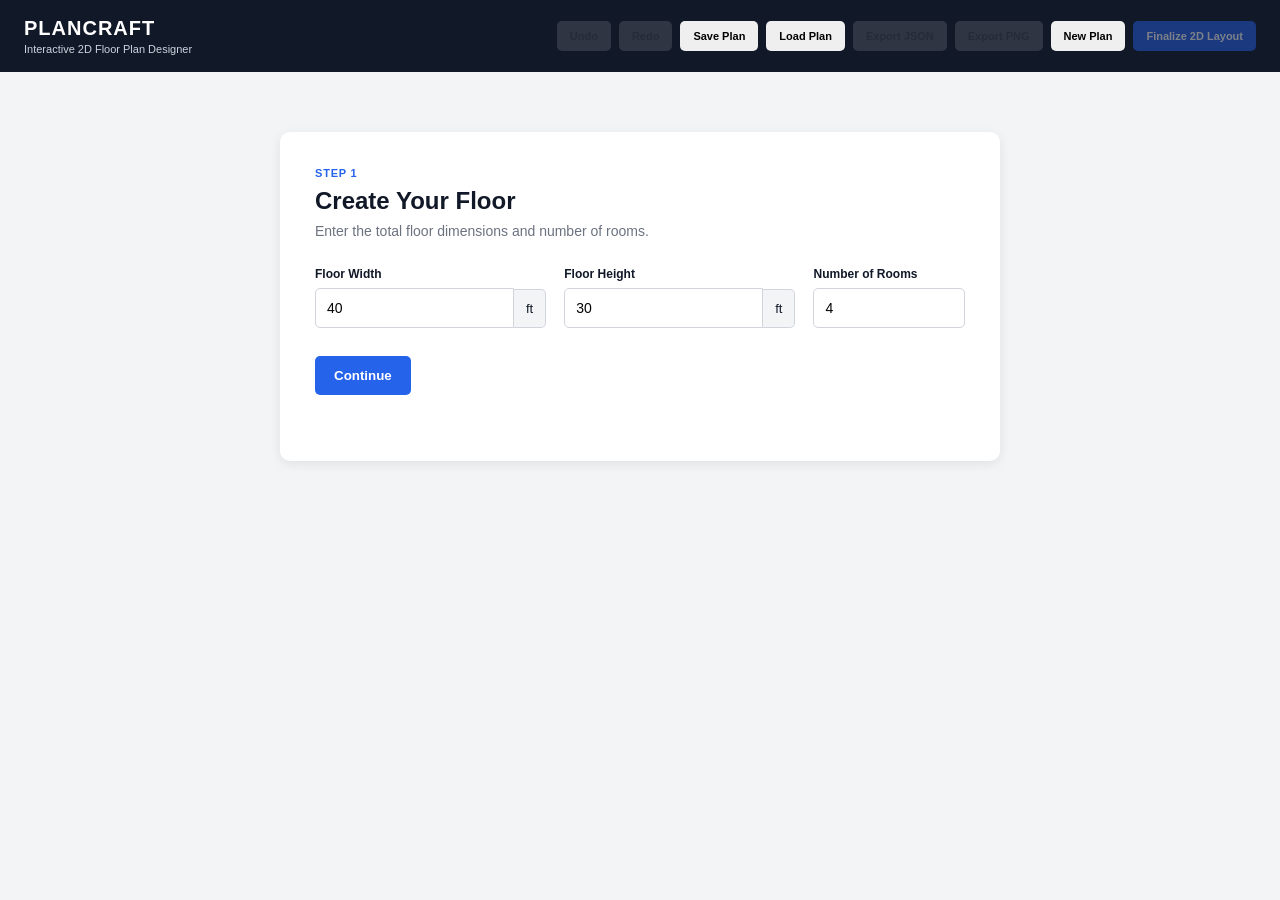
<file: index.html>
<!DOCTYPE html>
<html lang="en">
<head>
    <meta charset="UTF-8">
    <meta name="viewport" content="width=device-width, initial-scale=1.0">
    <title>PlanCraft | Smart Floor Plan Designer</title>
    <link rel="stylesheet" href="style.css">
</head>

<body>

<header class="topbar">
    <div>
        <div class="logo">PLANCRAFT</div>
        <div class="subtitle">Interactive 2D Floor Plan Designer</div>
    </div>

    <div class="top-actions">
        <button id="undoBtn">Undo</button>
        <button id="redoBtn">Redo</button>
        <button id="saveBtn">Save Plan</button>
        <button id="loadBtn">Load Plan</button>
        <button id="exportJsonBtn">Export JSON</button>
        <button id="exportPngBtn">Export PNG</button>
        <button id="resetBtn">New Plan</button>

        <button
            id="finalizeBtn"
            class="primary-btn"
            disabled
        >
            Finalize 2D Layout
        </button>
    </div>
</header>


<main class="main-container">

    <section
        id="setupSection"
        class="setup-section"
    >
        <div class="setup-card">

            <div class="step-label">
                STEP 1
            </div>

            <h1>Create Your Floor</h1>

            <p class="section-description">
                Enter the total floor dimensions and number of rooms.
            </p>

            <div class="form-grid">

                <div class="form-group">
                    <label for="floorWidth">
                        Floor Width
                    </label>

                    <div class="input-unit">
                        <input
                            id="floorWidth"
                            type="number"
                            min="5"
                            value="40"
                        >
                        <span>ft</span>
                    </div>
                </div>


                <div class="form-group">
                    <label for="floorHeight">
                        Floor Height
                    </label>

                    <div class="input-unit">
                        <input
                            id="floorHeight"
                            type="number"
                            min="5"
                            value="30"
                        >
                        <span>ft</span>
                    </div>
                </div>


                <div class="form-group">
                    <label for="roomCount">
                        Number of Rooms
                    </label>

                    <input
                        id="roomCount"
                        type="number"
                        min="1"
                        max="12"
                        value="4"
                    >
                </div>

            </div>

            <button
                id="continueBtn"
                class="main-btn"
            >
                Continue
            </button>

            <p
                id="setupError"
                class="error-message"
            ></p>

        </div>
    </section>


    <section
        id="roomSection"
        class="setup-section hidden"
    >

        <div class="setup-card wide-card">

            <div class="step-label">
                STEP 2
            </div>

            <h1>Room Details</h1>

            <p class="section-description">
                Enter the name and dimensions of each room.
            </p>

            <div class="floor-summary">
                Floor:
                <strong id="floorSummary"></strong>
            </div>

            <div
                id="roomInputs"
                class="room-inputs"
            ></div>

            <div class="action-row">

                <button
                    id="backBtn"
                    class="secondary-btn"
                >
                    Back
                </button>

                <button
                    id="generateBtn"
                    class="main-btn"
                >
                    Generate Layout
                </button>

            </div>

            <p
                id="roomError"
                class="error-message"
            ></p>

        </div>

    </section>


    <section
        id="designerSection"
        class="designer-section hidden"
    >

        <aside class="designer-sidebar">

            <div class="step-label">
                STEP 3
            </div>

            <h2>Floor Layout</h2>

            <p class="sidebar-help">
                Move and resize rooms, then add furniture.
            </p>


            <div class="info-box">

                <div>
                    <span>Floor</span>
                    <strong id="designerFloorSize"></strong>
                </div>

                <div>
                    <span>Rooms</span>
                    <strong id="designerRoomCount"></strong>
                </div>

                <div>
                    <span>Furniture</span>
                    <strong id="designerFurnitureCount">0</strong>
                </div>

                <div>
                    <span>Wall Height</span>
                    <strong>9 ft</strong>
                </div>

                <div>
                    <span>Wall Thickness</span>
                    <strong>0.5 ft</strong>
                </div>

            </div>


            <hr>

            <h3>Rooms</h3>

            <div
                id="roomList"
                class="room-list"
            ></div>


            <hr>

            <h3>Furniture</h3>

            <p class="small-help">
                Drag an item onto the floor or click it to place quickly.
            </p>


            <div
                id="furniturePalette"
                class="furniture-palette"
            >

                <div
                    class="furniture-item"
                    data-type="bed"
                    draggable="true"
                >
                    <span>🛏️</span>
                    <small>Bed</small>
                </div>

                <div
                    class="furniture-item"
                    data-type="sofa"
                    draggable="true"
                >
                    <span>🛋️</span>
                    <small>Sofa</small>
                </div>

                <div
                    class="furniture-item"
                    data-type="table"
                    draggable="true"
                >
                    <span>▣</span>
                    <small>Table</small>
                </div>

                <div
                    class="furniture-item"
                    data-type="chair"
                    draggable="true"
                >
                    <span>🪑</span>
                    <small>Chair</small>
                </div>

                <div
                    class="furniture-item"
                    data-type="dining"
                    draggable="true"
                >
                    <span>🍽️</span>
                    <small>Dining</small>
                </div>

                <div
                    class="furniture-item"
                    data-type="toilet"
                    draggable="true"
                >
                    <span>🚽</span>
                    <small>Toilet</small>
                </div>

                <div
                    class="furniture-item"
                    data-type="plant"
                    draggable="true"
                >
                    <span>🪴</span>
                    <small>Plant</small>
                </div>

            </div>


            <div
                id="furnitureControls"
                class="furniture-controls hidden"
            >
                <button id="rotateFurnitureBtn">
                    Rotate 90°
                </button>

                <button
                    id="deleteFurnitureBtn"
                    class="danger-btn"
                >
                    Delete
                </button>
            </div>


            <hr>

            <button
                id="regenerateBtn"
                class="sidebar-btn"
            >
                Regenerate Layout
            </button>

            <button
                id="editDimensionsBtn"
                class="sidebar-btn"
            >
                Edit Room Dimensions
            </button>


            <div class="tip-box">
                <strong>Shortcuts</strong>

                <p>
                    Ctrl + Z = Undo<br>
                    Ctrl + Y = Redo
                </p>
            </div>

        </aside>


        <section class="workspace">

            <div class="workspace-header">

                <div>
                    <h1>2D Floor Layout</h1>
                    <p>
                        Arrange rooms, furnish the layout and export it for 3D conversion.
                    </p>
                </div>

                <div
                    id="selectedRoomInfo"
                    class="selected-info"
                >
                    Selected: None
                </div>

            </div>


            <div class="canvas-container">
                <canvas id="floorCanvas"></canvas>
            </div>


            <div class="statusbar">

                <span>
                    Scale:
                    <strong id="scaleInfo">-</strong>
                </span>

                <span>
                    Selected:
                    <strong id="selectedName">None</strong>
                </span>

                <span>
                    Drag rooms or furniture to reposition
                </span>

            </div>

        </section>

    </section>

</main>

<script src="script.js"></script>

</body>
</html>
</file>
<file: style.css>
* {
    box-sizing: border-box;
    margin: 0;
    padding: 0;
}

body {
    font-family: Arial, Helvetica, sans-serif;
    background: #f3f4f6;
    color: #111827;
    min-height: 100vh;
}

.hidden {
    display: none !important;
}

button,
input {
    font-family: inherit;
}


/* HEADER */

.topbar {
    min-height: 72px;
    background: #111827;
    color: white;

    display: flex;
    align-items: center;
    justify-content: space-between;

    padding: 12px 24px;
    gap: 20px;

    position: relative;
    z-index: 20;
}

.logo {
    font-weight: 800;
    font-size: 20px;
    letter-spacing: 1px;
}

.subtitle {
    font-size: 11px;
    color: #cbd5e1;
    margin-top: 3px;
}

.top-actions {
    display: flex;
    gap: 8px;
    flex-wrap: wrap;
    justify-content: flex-end;
}

.top-actions button {
    border: none;
    border-radius: 5px;

    padding: 9px 13px;

    font-weight: 700;
    cursor: pointer;
    font-size: 11px;
}

.top-actions button:hover {
    opacity: 0.9;
}

.top-actions button:disabled {
    opacity: 0.45;
    cursor: not-allowed;
}

.primary-btn {
    background: #2563eb;
    color: white;
}


/* COMMON */

.main-container {
    min-height: calc(100vh - 72px);
}

.step-label {
    color: #2563eb;
    font-size: 11px;
    font-weight: 800;
    letter-spacing: 0.8px;
    margin-bottom: 8px;
}

.error-message {
    color: #dc2626;
    margin-top: 14px;
    font-size: 13px;
    min-height: 17px;
}


/* SETUP */

.setup-section {
    min-height: calc(100vh - 72px);

    display: flex;
    align-items: flex-start;
    justify-content: center;

    padding: 60px 20px;
}

.setup-card {
    background: white;

    width: 100%;
    max-width: 720px;

    padding: 35px;

    border-radius: 10px;

    box-shadow:
        0 3px 12px rgba(0, 0, 0, 0.08);
}

.wide-card {
    max-width: 900px;
}

.setup-card h1 {
    margin-bottom: 8px;
}

.section-description {
    color: #6b7280;
    font-size: 14px;
    margin-bottom: 28px;
}

.form-grid {
    display: grid;
    grid-template-columns: repeat(3, 1fr);
    gap: 18px;
    margin-bottom: 28px;
}

.form-group {
    display: flex;
    flex-direction: column;
    gap: 7px;
}

.form-group label {
    font-size: 12px;
    font-weight: 700;
}

.form-group input {
    border: 1px solid #d1d5db;
    border-radius: 5px;

    padding: 11px;

    font-size: 14px;
    outline: none;
}

.form-group input:focus {
    border-color: #2563eb;

    box-shadow:
        0 0 0 2px rgba(37, 99, 235, 0.12);
}

.input-unit {
    display: flex;
    align-items: center;
}

.input-unit input {
    flex: 1;
    border-radius: 5px 0 0 5px;
}

.input-unit span {
    background: #f3f4f6;

    border: 1px solid #d1d5db;
    border-left: none;

    padding: 11px 12px;

    border-radius: 0 5px 5px 0;

    font-size: 13px;
}

.main-btn {
    background: #2563eb;
    color: white;

    border: none;
    border-radius: 5px;

    padding: 12px 19px;

    font-weight: 700;
    cursor: pointer;
}

.secondary-btn {
    background: white;

    border: 1px solid #d1d5db;
    border-radius: 5px;

    padding: 12px 19px;

    font-weight: 700;
    cursor: pointer;
}

.floor-summary {
    background: #eff6ff;

    border: 1px solid #bfdbfe;

    padding: 12px;
    margin-bottom: 20px;

    border-radius: 6px;

    font-size: 14px;
}


/* ROOM INPUTS */

.room-inputs {
    display: flex;
    flex-direction: column;
    gap: 12px;
}

.room-input-row {
    display: grid;

    grid-template-columns:
        35px
        minmax(160px, 1fr)
        140px
        140px;

    align-items: end;
    gap: 12px;

    padding: 14px;

    border: 1px solid #e5e7eb;
    border-radius: 6px;
}

.room-number {
    padding-bottom: 11px;
    font-weight: 700;
}

.action-row {
    margin-top: 25px;

    display: flex;
    justify-content: space-between;
}


/* DESIGNER */

.designer-section {
    display: grid;

    grid-template-columns:
        245px
        minmax(0, 1fr);

    height: calc(100vh - 72px);
}

.designer-sidebar {
    background: white;

    border-right: 1px solid #d1d5db;

    padding: 20px 16px;

    overflow-y: auto;
}

.designer-sidebar h2 {
    font-size: 18px;
    margin-bottom: 5px;
}

.designer-sidebar h3 {
    font-size: 13px;
    margin-bottom: 10px;
}

.sidebar-help,
.small-help {
    color: #6b7280;
    font-size: 11px;
    line-height: 1.45;
}

.small-help {
    margin-bottom: 10px;
}

.designer-sidebar hr {
    border: none;
    border-top: 1px solid #e5e7eb;

    margin: 17px 0;
}

.info-box {
    background: #f3f4f6;

    border-radius: 6px;

    padding: 10px;
    margin-top: 15px;
}

.info-box div {
    display: flex;
    justify-content: space-between;
    gap: 10px;

    font-size: 11px;
    margin: 6px 0;
}


/* ROOM LIST */

.room-list {
    display: flex;
    flex-direction: column;
    gap: 6px;
}

.room-list-item {
    border: 1px solid #d1d5db;
    border-radius: 5px;

    padding: 9px;

    cursor: pointer;

    display: flex;
    flex-direction: column;
    gap: 3px;

    background: white;
}

.room-list-item:hover {
    border-color: #2563eb;
}

.room-list-item.active {
    border-color: #2563eb;
    background: #eff6ff;
}

.room-list-item strong {
    font-size: 11px;
}

.room-list-item span {
    color: #6b7280;
    font-size: 9px;
}


/* FURNITURE */

.furniture-palette {
    display: grid;

    grid-template-columns:
        repeat(2, minmax(0, 1fr));

    gap: 8px;
}

.furniture-item {
    background: #f8fafc;

    border: 1px solid #d1d5db;
    border-radius: 7px;

    min-height: 64px;

    display: flex;
    flex-direction: column;
    align-items: center;
    justify-content: center;

    gap: 4px;

    cursor: grab;

    user-select: none;
    touch-action: none;

    -webkit-user-drag: element;
}

.furniture-item:hover {
    border-color: #2563eb;
    background: #eff6ff;
}

.furniture-item.dragging {
    opacity: 0.5;
}

.furniture-item span,
.furniture-item small {
    pointer-events: none;
}

.furniture-item span {
    font-size: 23px;
}

.furniture-item small {
    font-size: 10px;
    font-weight: 700;
}

.furniture-controls {
    display: grid;
    grid-template-columns: 1fr 1fr;

    gap: 7px;

    margin-top: 10px;
}

.furniture-controls button {
    border: 1px solid #d1d5db;

    background: white;

    border-radius: 5px;

    padding: 8px 5px;

    font-size: 10px;
    font-weight: 700;

    cursor: pointer;
}

.danger-btn {
    color: #dc2626 !important;
}


/* SIDEBAR */

.sidebar-btn {
    width: 100%;

    background: white;

    border: 1px solid #cbd5e1;
    border-radius: 5px;

    padding: 10px;

    font-size: 11px;
    font-weight: 700;

    cursor: pointer;

    margin-bottom: 8px;
}

.sidebar-btn:hover {
    background: #f8fafc;
}

.tip-box {
    margin-top: 15px;

    background: #fff7ed;

    padding: 11px;

    border-radius: 6px;

    color: #9a3412;
}

.tip-box strong {
    font-size: 11px;
}

.tip-box p {
    font-size: 10px;
    line-height: 1.5;
    margin-top: 5px;
}


/* WORKSPACE */

.workspace {
    display: flex;
    flex-direction: column;

    min-width: 0;

    background: #f3f4f6;

    padding: 16px;
}

.workspace-header {
    display: flex;

    justify-content: space-between;
    align-items: center;

    margin-bottom: 12px;

    gap: 10px;
}

.workspace-header h1 {
    font-size: 18px;
}

.workspace-header p {
    color: #6b7280;
    font-size: 11px;
    margin-top: 3px;
}

.selected-info {
    background: white;

    border: 1px solid #d1d5db;

    padding: 8px 10px;

    border-radius: 5px;

    font-size: 10px;
}

.canvas-container {
    flex: 1;

    min-height: 300px;

    background: #e5e7eb;

    border: 1px solid #d1d5db;
    border-radius: 7px;

    display: flex;
    justify-content: center;
    align-items: flex-start;

    overflow: auto;

    padding: 20px;
}

#floorCanvas {
    background: white;

    box-shadow:
        0 4px 12px rgba(0, 0, 0, 0.15);

    touch-action: none;
    user-select: none;

    position: relative;
}

.statusbar {
    min-height: 32px;

    background: white;

    border: 1px solid #d1d5db;
    border-radius: 5px;

    margin-top: 8px;

    display: flex;
    align-items: center;

    gap: 25px;

    padding: 7px 10px;

    font-size: 9px;

    color: #6b7280;
}


/* RESPONSIVE */

@media (max-width: 1100px) {

    .topbar {
        align-items: flex-start;
    }

    .form-grid {
        grid-template-columns: 1fr;
    }

    .room-input-row {
        grid-template-columns: 30px 1fr;
    }

    .room-width-group,
    .room-height-group {
        grid-column: 2;
    }

    .designer-section {
        grid-template-columns:
            210px
            minmax(0, 1fr);
    }
}


@media (max-width: 700px) {

    .topbar {
        flex-direction: column;
    }

    .top-actions {
        justify-content: flex-start;
    }

    .designer-section {
        display: block;
        height: auto;
    }

    .designer-sidebar {
        border-right: none;
        border-bottom: 1px solid #d1d5db;
    }

    .furniture-palette {
        grid-template-columns:
            repeat(4, minmax(0, 1fr));
    }

    .workspace {
        min-height: 600px;
    }

    .workspace-header {
        align-items: flex-start;
    }

    .statusbar {
        flex-wrap: wrap;
    }
}
</file>
